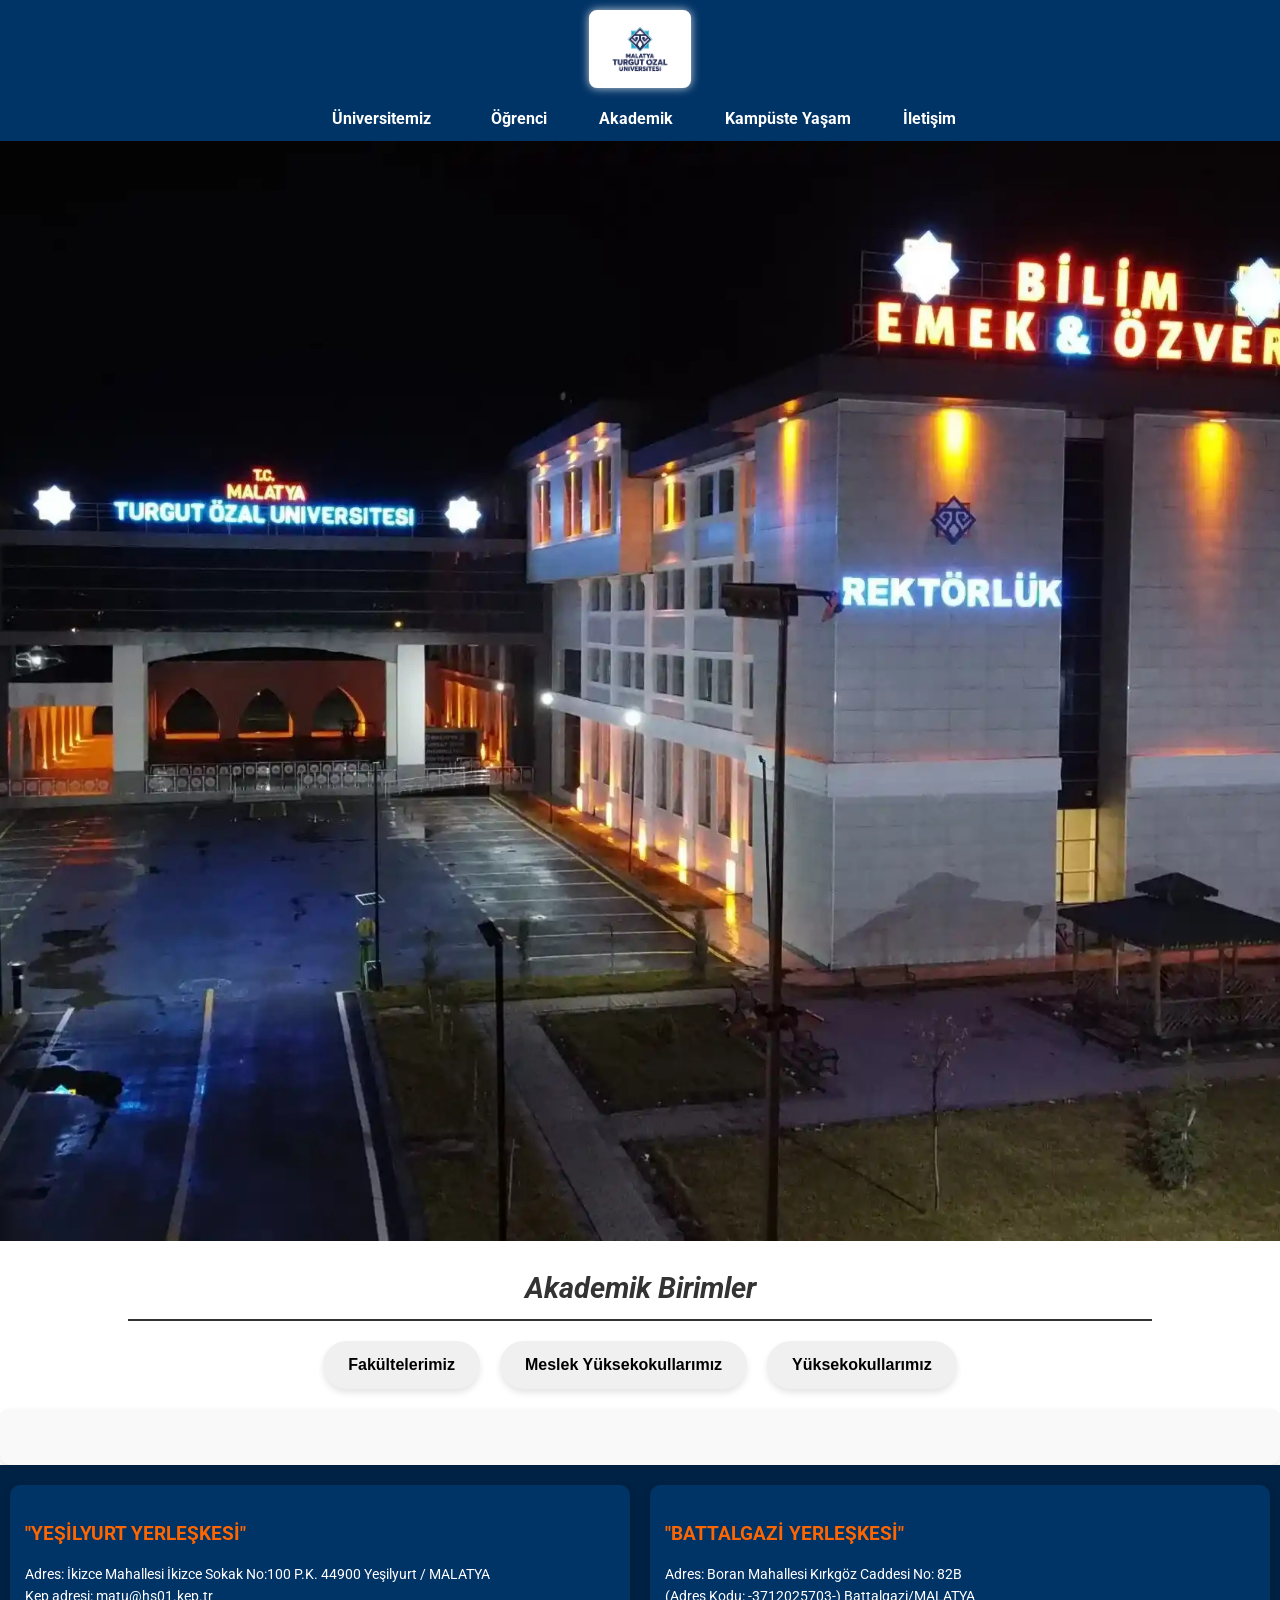
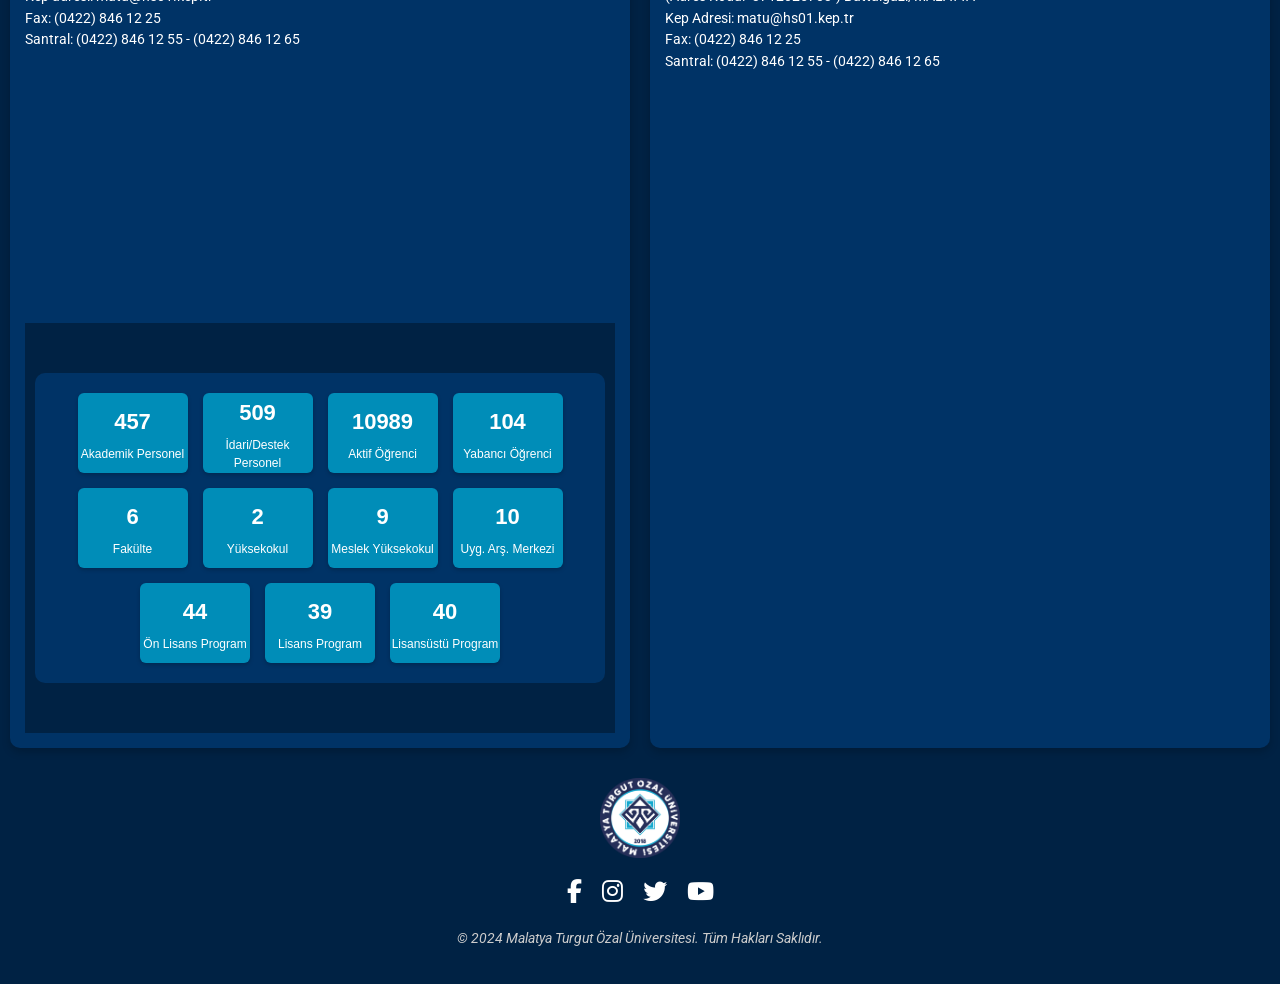
<file: frontend/index.html>
<!DOCTYPE html>
<html lang="tr">

<head>
    <meta charset="UTF-8">
    <meta name="viewport" content="width=device-width, initial-scale=1.0">
    <title>Malatya Turgut Özal Üniversitesi Tanıtım Sayfası</title>
    <link rel="stylesheet" href="styles.css">
    <link rel="stylesheet" href="https://cdnjs.cloudflare.com/ajax/libs/font-awesome/6.5.1/css/all.min.css">
    <link href="https://fonts.googleapis.com/css2?family=Roboto:wght@400;500;700&display=swap" rel="stylesheet">
</head>

<body>
    <!-- Header -->
    <header>
        <div class="header-container">
            <!-- Logo -->
            <div class="logo">
                <a href="index.html" target="_blank">
                    <img src="mtu-logo.png" alt="Üniversite Logosu">
                </a>
            </div>
            <!-- Navigation -->
            <nav>
                <ul>
                    <li class="dropdown">
                        <a href="#" class="dropbtn">Üniversitemiz</a>
                        <div class="dropdown-content">
                            <a href="https://ozal.edu.tr/tr/page/menu/tarihce-203">Hakkımızda</a>
                            <a href="https://www.ozal.edu.tr/userfiles/files/KVKK/bap/t%C3%BCbitak/T%C3%9CB%C4%B0TAKKK/ab/DO%C4%9EU%20ANADOLU%20PROJES%C4%B0/Prof.Dr.%20Recep%20BENTL%C4%B0/Malatya%20Turgut%20%C3%96zal%20%C3%9Cniversitesi%20Tan%C4%B1t%C4%B1m%202024%20V7~1.mp4">Tanıtım Videosu</a>
                            <a href="fotograflarla-mtu.html">Fotoğraflarla MTÜ</a>
                        </div>
                        <li class="dropdown">
                            <a href="#" class="dropbtn">Öğrenci</a>
                            <div class="dropdown-content">
                            <a href="https://obs.ozal.edu.tr/oibs/std/login.aspx">OBS</a>
                            <a href="https://uzem.ozal.edu.tr/login/index.php">UZEM</a>
                            <a href="https://www.ozal.edu.tr/tr/page/menu/akademik-takvim-33">Akademik Takvim</a>
                            </div>
                    <li><a href="#akademik">Akademik</a></li>
                    <li class="dropdown">
                        <a href="#" class="dropbtn">Kampüste Yaşam</a>
                        <div class="dropdown-content">
                            <a href="https://www.ozal.edu.tr/tr/page/menu/ogrenci-yasam-merkezi-39">Yaşam Merkezi</a>
                            <a href="https://www.ozal.edu.tr/tr/page/menu/ulasim-402">Ulaşım</a>
                            <a href="https://www.kykyurtlar.com/malatya-kyk-yurtlari/">Konaklama</a>
                            <a href="https://www.ozal.edu.tr/tr/page/menu/spor-ve-sosyal-yasam-40">Spor ve Sosyal Yaşam</a>
                            <a href="https://sksdb.ozal.edu.tr/tr/page/6980">Yemek Menüsü</a>
                            
                        </div>
                    </li>
                    <li><a href="#iletisim">İletişim</a></li>
                    
                </ul>
                
            </nav>
        </div>
    </header>

    <!-- Ana Sayfa (Hero Section) -->
    <section id="anasayfa" class="hero-section">
     
    </section>

    <!-- Akademik Bölüm -->
    <section id="akademik">
        <i><h2>Akademik Birimler</h2></i>
        <!-- Sekme Menü -->
        <div class="tabs">
            <button class="tab-btn" data-tab="fakulteler">Fakültelerimiz</button>
            <button class="tab-btn" data-tab="myo">Meslek Yüksekokullarımız</button>
            <button class="tab-btn" data-tab="yuksekokullar">Yüksekokullarımız</button>
        </div>

        <!-- Fakülteler -->
        <div class="tab-content active" id="fakulteler">
            <!-- Fakülteler Listesi -->
            <div id="fakulteler-list">
                <ul id="fakulte-list"></ul> <!-- Fakültelerin burada listeleneceği alan -->
            </div>
        </div>

        <!-- Meslek Yüksekokulları -->
        <div class="tab-content" id="myo">
            <div id="myo-list">
                <ul id="myo-list-ul"></ul> <!-- Meslek yüksekokulları burada listelenecek -->
            </div>
        </div>

        <!-- Yüksekokullar -->
        <div class="tab-content" id="yuksekokullar">
            <div id="yuksekokullar-list">
                <ul id="yuksekokullar-list-ul"></ul> <!-- Yüksekokullar burada listelenecek -->
            </div>
        </div>


        <!-- Footer -->
        <footer>
            <div class="footer-info" id="iletisim"></div>
            <div class="footer-container">
                <!-- Yeşilyurt Yerleşkesi -->
                <div class="footer-map-section">
                    <h3>"YEŞİLYURT YERLEŞKESİ"</h3>
                    <p>
                        Adres: İkizce Mahallesi İkizce Sokak No:100 P.K. 44900 Yeşilyurt / MALATYA<br>
                        Kep adresi: matu@hs01.kep.tr<br>
                        Fax: (0422) 846 12 25<br>
                        Santral: (0422) 846 12 55 - (0422) 846 12 65
                    </p>
                    <iframe
                        src="https://www.google.com/maps/embed?pb=!1m14!1m8!1m3!1d12520.247837898518!2d38.205325!3d38.324396!3m2!1i1024!2i768!4f13.1!3m3!1m2!1s0x407633001034be43%3A0x13c8984b39e3642!2sMalatya%20Turgut%20%C3%96zal%20%C3%9Cniverstesi%20Sosyal%20ve%20Be%C5%9Feri%20Bilimler%20Fak%C3%BCltesi!5e0!3m2!1str!2str!4v1733252961746!5m2!1str!2str"
                        width="100%" height="250" style="border:0;" allowfullscreen="" loading="lazy"
                        referrerpolicy="no-referrer-when-downgrade">
                    </iframe>
                    <footer>
                       
                      
                        <!-- Sayaç Alanı -->
                        <div class="footer-stats">
                          <div class="stat-box">
                            <span class="counter" data-target="457">0</span>
                            <p>Akademik Personel</p>
                          </div>
                          <div class="stat-box">
                            <span class="counter" data-target="509">0</span>
                            <p>İdari/Destek Personel</p>
                          </div>
                          <div class="stat-box">
                            <span class="counter" data-target="10989">0</span>
                            <p>Aktif Öğrenci</p>
                          </div>
                          <div class="stat-box">
                            <span class="counter" data-target="104">0</span>
                            <p>Yabancı Öğrenci</p>
                          </div>
                          <div class="stat-box">
                            <span class="counter" data-target="6">0</span>
                            <p>Fakülte</p>
                          </div>
                          <div class="stat-box">
                            <span class="counter" data-target="2">0</span>
                            <p>Yüksekokul</p>
                          </div>
                          <div class="stat-box">
                            <span class="counter" data-target="9">0</span>
                            <p>Meslek Yüksekokul</p>
                          </div>
                          <div class="stat-box">
                            <span class="counter" data-target="10">0</span>
                            <p>Uyg. Arş. Merkezi</p>
                          </div>
                          <div class="stat-box">
                            <span class="counter" data-target="44">0</span>
                            <p>Ön Lisans Program</p>
                          </div>
                          <div class="stat-box">
                            <span class="counter" data-target="39">0</span>
                            <p>Lisans Program</p>
                          </div>
                          <div class="stat-box">
                            <span class="counter" data-target="40">0</span>
                            <p>Lisansüstü Program</p>
                          </div>
                        </div>
                      </footer>
                      
                </div>

                <!-- Battalgazi Yerleşkesi -->
                <div class="footer-map-section">
                    <h3>"BATTALGAZİ YERLEŞKESİ"</h3>
                    <p>
                        Adres: Boran Mahallesi Kırkgöz Caddesi No: 82B<br>
                        (Adres Kodu: -3712025703-) Battalgazi/MALATYA<br>
                        Kep Adresi: matu@hs01.kep.tr<br>
                        Fax: (0422) 846 12 25<br>
                        Santral: (0422) 846 12 55 - (0422) 846 12 65
                    </p>
                    <iframe
                        src="https://www.google.com/maps/embed?pb=!1m14!1m8!1m3!1d49984.724434760356!2d38.355179!3d38.463516!3m2!1i1024!2i768!4f13.1!3m3!1m2!1s0x40764a4a0bdf7387%3A0x11acabe91d6de725!2sMalatya%20Turgut%20%C3%96zal%20%C3%9Cniversitesi!5e0!3m2!1str!2str!4v1733253119868!5m2!1str!2str"
                        width="100%" height="250" style="border:0;" allowfullscreen="" loading="lazy"
                        referrerpolicy="no-referrer-when-downgrade">
                    </iframe>
                </div>
            </div>
            <!-- Logo, Sosyal Medya ve Telif -->
            <div class="footer-logo-section">
                <img src="footer-logo.png" alt="Üniversite Logosu" class="footer-logo">

                <!-- Sosyal Medya Simgeleri -->
                <div class="footer-social-media">
                    <a href="https://www.facebook.com/malatyaturgutozaledu/" target="_blank" class="social-icon">
                        <i class="fa-brands fa-facebook-f"></i>
                    </a>
                    <a href="https://www.instagram.com/malatyaturgutozaledu/" target="_blank" class="social-icon">
                        <i class="fa-brands fa-instagram"></i>
                    </a>
                    <a href="https://x.com/MTU_ozaledu/" target="_blank" class="social-icon">
                        <i class="fa-brands fa-twitter"></i>
                    </a>
                    <a href="https://www.youtube.com/channel/UC1vdFuS3OMIn5jwOIUyAdKQ/" target="_blank"
                        class="social-icon">
                        <i class="fa-brands fa-youtube"></i>
                    </a>
                </div>

                <p class="footer-copyright">
                    © 2024 Malatya Turgut Özal Üniversitesi. Tüm Hakları Saklıdır.
                </p>
            </div>
        </footer>
        

        <script src="script.js"></script>
        
</body>

</html>
</file>
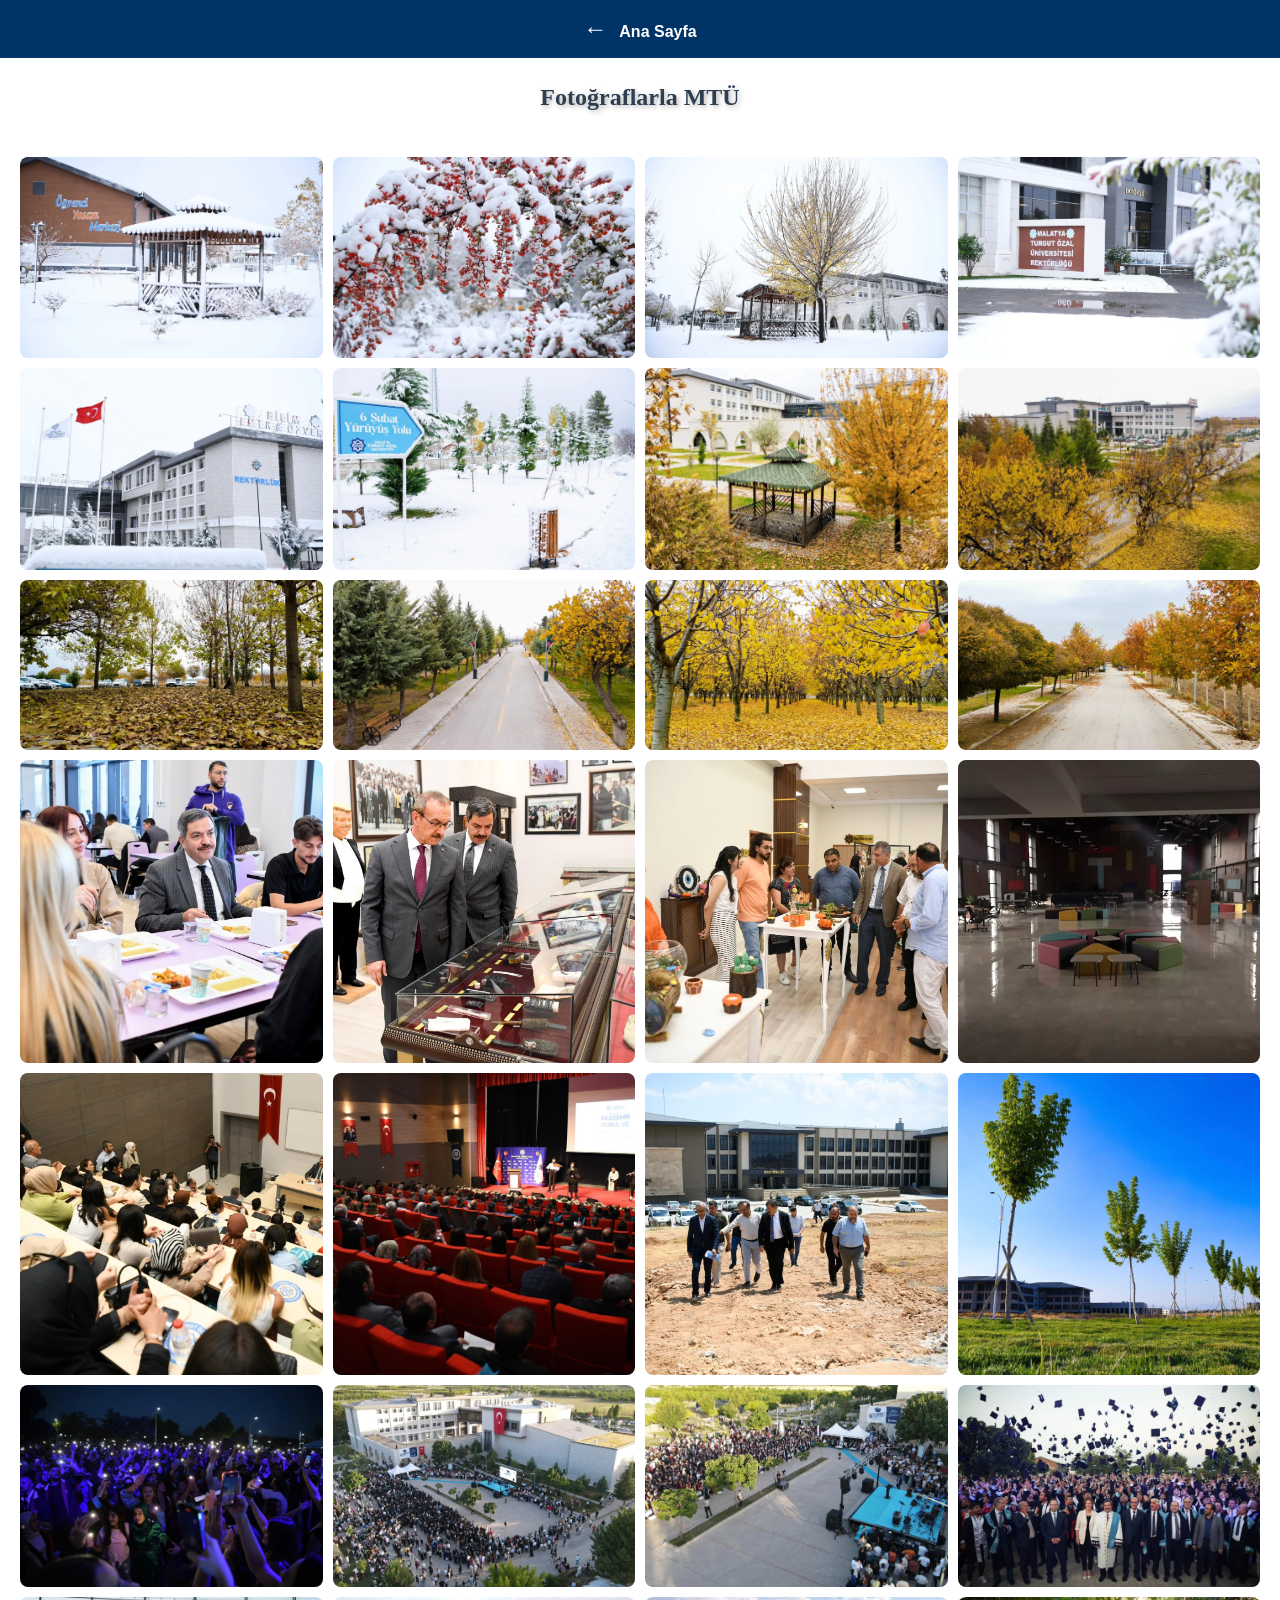
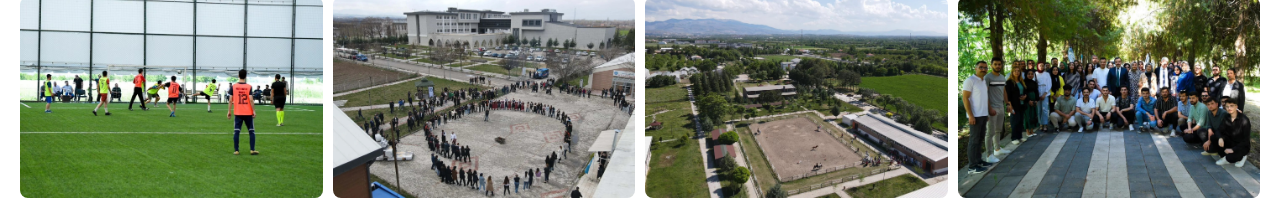
<file: frontend/fotograflarla-mtu.html>
<!DOCTYPE html>
<html lang="tr">
<head>
    <meta charset="UTF-8">
    <meta name="viewport" content="width=device-width, initial-scale=1.0">
    <title>Fotoğraflarla MTÜ</title>
    <link rel="stylesheet" href="styles.css">
</head>
<body>
    <header>
        <nav>
            <ul>
                <li><a href="index.html" class="with-icon">Ana Sayfa</a></li>

            </ul>
        </nav>
    </header>
    
    <section id="fotograflar">
        <h2 class="section-title">Fotoğraflarla MTÜ</h2>
        <div class="foto-galeri">
            <img src="img/foto1.jpg" alt="Fotoğraf 1" class="foto" onclick="openModal(this)">
            <img src="img/foto2.jpg" alt="Fotoğraf 2" class="foto" onclick="openModal(this)">
            <img src="img/foto3.jpg" alt="Fotoğraf 3" class="foto" onclick="openModal(this)">
            <img src="img/foto4.jpg" alt="Fotoğraf 4" class="foto" onclick="openModal(this)">
            <img src="img/foto5.jpg" alt="Fotoğraf 5" class="foto" onclick="openModal(this)">
            <img src="img/foto6.jpg" alt="Fotoğraf 6" class="foto" onclick="openModal(this)">
            <img src="img/foto7.jpg" alt="Fotoğraf 7" class="foto" onclick="openModal(this)">
            <img src="img/foto8.jpg" alt="Fotoğraf 8" class="foto" onclick="openModal(this)">
            <img src="img/foto9.jpg" alt="Fotoğraf 9" class="foto" onclick="openModal(this)">
            <img src="img/foto10.jpg" alt="Fotoğraf 10" class="foto" onclick="openModal(this)">
            <img src="img/foto11.jpg" alt="Fotoğraf 11" class="foto" onclick="openModal(this)">
            <img src="img/foto12.jpg" alt="Fotoğraf 12" class="foto" onclick="openModal(this)">
            <img src="img/foto13.jpg" alt="Fotoğraf 13" class="foto" onclick="openModal(this)">
            <img src="img/foto14.jpg" alt="Fotoğraf 14" class="foto" onclick="openModal(this)">
            <img src="img/foto15.jpg" alt="Fotoğraf 15" class="foto" onclick="openModal(this)">
            <img src="img/foto16.jpg" alt="Fotoğraf 16" class="foto" onclick="openModal(this)">
            <img src="img/foto17.jpg" alt="Fotoğraf 17" class="foto" onclick="openModal(this)">
            <img src="img/foto18.jpg" alt="Fotoğraf 18" class="foto" onclick="openModal(this)">
            <img src="img/foto19.jpg" alt="Fotoğraf 19" class="foto" onclick="openModal(this)">
            <img src="img/foto20.jpg" alt="Fotoğraf 20" class="foto" onclick="openModal(this)">
            <img src="img/foto21.jpg" alt="Fotoğraf 21" class="foto" onclick="openModal(this)">
            <img src="img/foto22.jpg" alt="Fotoğraf 22" class="foto" onclick="openModal(this)">
            <img src="img/foto23.jpg" alt="Fotoğraf 23" class="foto" onclick="openModal(this)">
            <img src="img/foto24.jpg" alt="Fotoğraf 24" class="foto" onclick="openModal(this)">
            <img src="img/foto25.jpg" alt="Fotoğraf 25" class="foto" onclick="openModal(this)">
            <img src="img/foto26.jpg" alt="Fotoğraf 26" class="foto" onclick="openModal(this)">
            <img src="img/foto27.jpg" alt="Fotoğraf 27" class="foto" onclick="openModal(this)">
            <img src="img/foto28.jpg" alt="Fotoğraf 28" class="foto" onclick="openModal(this)">
        </div>
    </section>

    
    <div id="fotoModal" class="modal" onclick="closeModal()">
        <span class="close">&times;</span>
        <img class="modal-content" id="img01">
        <div id="caption"></div>
    </div>

    <script src="script.js"></script>
</body>
</html>
</file>
<file: frontend/styles.css>
/* Genel Ayarlar */
body {
    font-family: 'Roboto', sans-serif;
    margin: 0;
    padding: 0;
    line-height: 1.6;
}

/* Header */
header {
    background: #003366;
    color: white;
    padding: 10px 20px;
    display: flex;
    flex-direction: column;
    /* Logoyu ve menüyü dikey hizalamak için */
    align-items: center;
    /* Ortalamak için */
}

.header-container {
    text-align: center;
    /* Yazıları ortalar */
}

header .logo img {
    height: 60px;
    border: 4px solid white;
    border-radius: 8px;
    padding: 5px;
    background: white;
    box-shadow: 0 0 10px rgba(255, 255, 255, 0.8);
    margin-bottom: 10px;
    /* Logo ile menü arasına boşluk ekler */
}

header nav ul {
    list-style: none;
    display: flex;
    justify-content: center;
    /* Menü öğelerini yatay olarak ortalar */
    margin: 0;
    padding: 0;
}

header nav ul li {
    margin: 0 10px;
    /* Menü öğeleri arasına yatay boşluk ekler */
}

header nav ul li a {
    color: white;
    text-decoration: none;
    font-weight: bold;
    padding: 5px 10px;
    transition: all 0.3s ease;
    border: 2px solid transparent;
    border-radius: 5px;
}

header nav ul li a:hover {
    color: white;
    border: 3px solid #002244;
    background: peru;
    box-shadow: 0 0 10px rgba(255, 102, 0, 0.7);
}
/* Dropdown Container */
.dropdown {
    position: relative;
    display: inline-block;
    z-index: 9999; /* Menüyü üstte tut */
}

/* Buton stili */
.dropdown .dropbtn {
    color: white; /* Yazı rengi */
    padding: 10px 20px; /* Buton iç boşlukları */
    font-size: 16px; /* Yazı boyutu */
    border: none; /* Kenar çizgisi */
    cursor: pointer; /* İmleç */
    text-align: center; /* Yazıyı ortala */
    border-radius: 5px; /* Yuvarlak kenar */
}

/* Dropdown içerik stili */
.dropdown-content {
    display: none; /* Varsayılan olarak gizle */
    position: absolute; /* Konumu relative parent'a göre */
    background-color: #ffffff; /* Menü arka planı */
    min-width: 180px; /* Minimum genişlik */
    max-width: 200px; /* Maksimum genişlik */
    box-shadow: 0px 8px 16px rgba(0, 0, 0, 0.2); /* Gölge efekti */
    padding: 5px 0; /* İçerik boşlukları */
    box-sizing: border-box; /* Kenar boşluklarını dahil et */
    z-index: 999; /* Menüyü üstte tut */
    border-radius: 5px; /* Yuvarlak köşe */
    overflow: hidden; /* Taşmayı gizle */
}

/* Dropdown içerik linkleri */
.dropdown-content a {
    color: black; /* Metin rengi */
    padding: 10px 15px; /* İç boşluklar */
    text-decoration: none; /* Alt çizgiyi kaldır */
    display: block; /* Blok yapı */
    transition: background-color 0.3s ease-in-out; /* Hover efekti için animasyon */
    font-size: 13px; /* Yazı boyutu */
}

/* Link hover efekti */
.dropdown-content a:hover {
    background-color:peru; /* Hover sırasında arka plan */
}

/* Dropdown menüsünü görünür yapma */
.dropdown:hover .dropdown-content {
    display: block; /* Hover ile menüyü göster */
}

/* Dropdown içerik hizalamasını ortalama */
.dropdown-content {
    left: 50%;
    transform: translateX(-50%);
    top: calc(100% + 5px); /* Butonun hemen altında boşluk bırak */
}


/* Daha küçük ekranlar için medya sorgusu */
@media (max-width: 768px) {
    .about-section {
        font-size: 0.8rem;
        /* Mobilde yazı boyutunu daha küçük yap */
    }

    .about-section h1 {
        font-size: 1.2rem;
        /* Başlık boyutunu daha küçük yap */
    }
}


/* Fotoğraf Galerisi */
#fotograflar {
    text-align: center;
    margin-top: 20px;
}

.foto-galeri {
    display: grid;
    grid-template-columns: repeat(4, 1fr);
    gap: 10px;
    padding: 20px;
}

.foto {
    width: 100%;
    height: 100%;
    object-fit: cover;
    border-radius: 8px;
    transition: transform 0.3s ease, box-shadow 0.3s ease;
    cursor: pointer;
}

/* Fotoğraf üzerine gelindiğinde animasyon */
.foto:hover {
    transform: scale(1.1);
    box-shadow: 0 4px 10px rgba(0, 0, 0, 0.3);
}

/* Modal Stilleri (Tam ekran fotoğraf) */
.modal {
    display: none;
    position: fixed;
    z-index: 1;
    left: 0;
    top: 0;
    width: 100%;
    height: 100%;
    overflow: auto;
    background-color: rgba(0, 0, 0, 0.7);
}

.modal-content {
    margin: auto;
    display: block;
    width: 80%;
    max-width: 700px;
    border-radius: 10px;
}

#caption {
    text-align: center;
    color: #ccc;
    font-size: 20px;
    margin-top: 10px;
}

.close {
    position: absolute;
    top: 15px;
    right: 35px;
    color: #fff;
    font-size: 40px;
    font-weight: bold;
    cursor: pointer;
}

.close:hover,
.close:focus {
    color: #bbb;
    text-decoration: none;
    cursor: pointer;
}

html {
    scroll-behavior: smooth;
}

.section-title {
    font-family: 'Georgia', serif; /* Farklı bir yazı fontu */
    font-size: 24px; /* Yazı boyutu */
    text-align: center; /* Yazıyı ortalamak için */
    margin-bottom: 20px; /* Altındaki boşluk */
    color: #2c3e50; /* Yazı rengi */
    text-shadow: 2px 2px 5px rgba(0, 0, 0, 0.3); /* Gölge efekti */
    transition: color 0.3s ease, text-shadow 0.2s ease; /* Geçiş efekti */
}


/* Hover durumunda değişiklik */
.section-title:hover {
    color: #ff6600; /* Yazı rengi değişimi */
    text-shadow: 3px 3px 7px rgba(0, 0, 0, 0.5); /* Daha yoğun gölge efekti */
}

.with-icon::before {
    content: '\2190'; /* Sola ok sembolü */
    margin-right: 12px; /* Yazı ile sembol arasında boşluk */
    font-size: 24px; /* Sembol boyutu */
    color: #fff; /* Sembol rengi */
}


/* Hero Section */
.hero-section {
    background: url('university1.jpg') no-repeat center center/cover;
    color: white;
    text-align: center;
    padding: 100px 20px;
    position: relative;
    height: 100vh;
    /* Sayfa boyutuna göre tam ekran */
}

.hero-section h2,
.hero-section p {
    position: absolute;
    top: 50%;
    left: 50%;
    transform: translate(-50%, -50%);
    margin: 0;
    color: white;
}

.hero-section p {
    font-size: 1.2rem;
    margin-top: 10px;
}

/* Akademik Bölüm */
#akademik h2 {
    text-align: center; /* Metni yatayda ortalar */
    margin-bottom: 30px; /* Başlık ve sekmeler arasına boşluk ekler */
    font-size: 1.8rem; /* Başlık boyutunu belirler */
    color: #333; /* Başlık rengini belirler */
    position: relative; /* Alt çizgi için referans noktası belirler */
}

#akademik h2::after {
    content: ''; /* Pseudo element için içerik */
    position: absolute; /* Alt çizginin yerini belirlemek için kullanılır */
    bottom: -10px; /* Çizgiyi başlık yazısının altına konumlandırır */
    left: 50%; /* Çizgiyi yatayda ortalar */
    transform: translateX(-50%); /* Ortalamayı tam doğru yapar */
    width: 80%; /* Çizginin uzunluğunu belirler */
    height: 2px; /* Çizginin kalınlığını belirler */
    background-color: #333; /* Çizginin rengini belirler */
}

.academic-content {
    display: flex;
    justify-content: space-between;
    margin: 20px;
}

.academic-category {
    flex: 1;
    margin: 10px;
    padding: 20px;
    background-color: #f4f4f4;
    border-radius: 8px;
    box-shadow: 0 0 5px rgba(0, 0, 0, 0.1);
}

.academic-category h3 {
    font-size: 1.5rem;
    margin-bottom: 10px;
}

.academic-category p {
    font-size: 1rem;
}



/* Sekme Menüsü */
.tabs {
    display: flex;
    justify-content: center;
    margin-bottom: 20px;
}

.tab-btn {
    background-color: #f0f0f0;
    border: none;
    padding: 15px 25px;
    margin: 0 10px;
    cursor: pointer;
    font-size: 16px;
    font-weight: bold;
    border-radius: 30px;
    box-shadow: 0 4px 6px rgba(0, 0, 0, 0.1);
    transition: all 0.4s ease;
}

.tab-btn.active {
    background-color: #00B2EE;
    color: black;
    font-weight: bold;
    box-shadow: 0 6px 8px rgba(0, 0, 0, 0.2);
}

.tab-btn:hover {
    background-color: #00B2EE;
    transform: translateY(-3px);
    box-shadow: 0 10px 15px rgba(0, 0, 0, 0.15);
    position: relative;
}

.tab-btn:hover::after {
    content: "";
    display: block;
    position: absolute;
    bottom: -5px;
    left: 50%;
    transform: translateX(-50%);
    width: 50%;
    height: 4px;
    background-color: #ff6600;
    border-radius: 2px;
}

/* Tab İçerikleri */
.tab-content {
    display: none;
    grid-template-columns: repeat(auto-fit, minmax(250px, 1fr));
    gap: 20px;
    /* Küçük ekranlar için */
    padding: 20px 15px;
    background: #f9f9f9;
    border-radius: 10px;
    box-shadow: 0 2px 5px rgba(0, 0, 0, 0.1);
    opacity: 0;
    transform: scale(0.95);
    transition: opacity 0.3s ease, transform 0.3s ease;
}

.tab-content.active {
    display: grid;
    opacity: 1;
    transform: scale(1);
}

/* Büyük ekranlar için boşluk ayarı */
@media (min-width: 768px) {
    .tab-content {
        gap: 30px;
    }
}

/* Mobil cihazlar için duyarlı tasarım */
@media (max-width: 600px) {
    .tab-content {
        grid-template-columns: 1fr;
        /* Tek sütun */
        gap: 15px;
    }
}

/* Kart Tasarımı */
.card {
    display: flex; /* Kart içeriğini hizalamak için flexbox kullanıyoruz */
    align-items: center; /* İçeriği dikey olarak ortalar */
    justify-content: center; /* İçeriği yatay olarak ortalar */
    text-align: center; /* Metni ortalar */
    background-color: #fe8535; /* Arka plan rengi */
    border: 1px solid black; /* Kenarlık */
    border-radius: 10px; /* Kenarları yuvarlar */
    padding: 20px; /* İç boşluk */
    min-height: 150px; /* Minimum yükseklik */
    height: 150px; /* Sabit yükseklik */
    box-shadow: 0 2px 4px rgba(0, 0, 0, 0.1); /* Gölgelendirme */
    width: 100%; /* Genişliği yüzdeye göre ayarlanır */
    transition: transform 0.3s ease; /* Hover animasyonu için geçiş efekti */
}

.card:hover {
    transform: translateY(-5px); /* Hover durumunda kart biraz yukarı çıkar */
}


.card p {
    font-family: 'Roboto', sans-serif;
    font-size: 18px;
    font-weight: 500;
    color: #333;
    margin: 0;
}
/* Footer Genel */
footer {
    background: #002244;
    color: white;
    padding: 20px 10px;
}

.footer-container {
    display: flex;
    justify-content: space-around;
    flex-wrap: wrap;
    gap: 20px;
}

/* Harita Bölümleri */
.footer-map-section {
    flex: 1 1 45%;
    background: #003366;
    padding: 15px;
    border-radius: 10px;
    box-shadow: 0 4px 8px rgba(0, 0, 0, 0.2);
}

.footer-map-section h3 {
    color: #ff6600;
    margin-bottom: 10px;
    font-size: 1.2rem;
}

.footer-map-section p {
    font-size: 0.9rem;
    line-height: 1.5;
    margin-bottom: 15px;
}

/* Üniversite Logosu ve Telif */
.footer-logo-section {
    text-align: center;
    margin-top: 30px;
}

.footer-logo {
    max-width: 80px;
    margin-bottom: 10px;
    display: block;
    margin-left: auto;
    margin-right: auto;
}

/* Sosyal Medya Simgeleri */
.footer-social-media {
    margin: 15px 0;
    display: flex;
    justify-content: center;
    gap: 20px;
}

.footer-social-media a {
    color: white;
    font-size: 24px;
    text-decoration: none;
    transition: transform 0.3s ease, color 0.3s ease;
}

.footer-social-media a:hover {
    transform: scale(1.1);
    color: #ff6600;
}

.footer-copyright {
    text-align: center;
    margin-top: 10px; 
    font-size: 0.9rem;
    color: #ccc;
    font-style: italic; 
}

/* Footer Stats */
.footer-stats {
    display: flex;
    flex-wrap: wrap;
    justify-content: center; /* Yatayda ortalama */
    align-items: center; /* Dikeyde ortalama */
    gap: 15px; /* Kutular arasındaki boşluk */
    padding: 20px;
    background-color: #003366; /* Footer kutuları arka plan rengi */
    border-radius: 10px; /* Köşe yuvarlaklığı */
    margin: 30px auto; /* Footer'a ortalı şekilde eklenir */
    max-width: 800px; /* Kutular genişliği sınırlı */
}

/* Kutuların Genel Görünümü */
.stat-box {
    display: flex;
    flex-direction: column;
    align-items: center;
    justify-content: center;
    width: 110px; /* Kutular genişliği */
    height: 80px; /* Kutular yüksekliği */
    background-color: #008db8; /* Arka plan rengi */
    color: #fff; /* Yazı rengi */
    border-radius: 6px; /* Köşe yuvarlaklığı */
    box-shadow: 0 2px 4px rgba(0, 0, 0, 0.2); /* Gölge efekti */
    text-align: center;
    font-family: Arial, sans-serif;
    transition: transform 0.3s ease-in-out;
}

.stat-box:hover {
    transform: scale(1.05); /* Hover efekti: kutuları hafif büyütür */
}

.stat-box .counter {
    font-size: 22px; /* Sayı boyutu */
    font-weight: bold;
    margin-bottom: 5px;
}

.stat-box p {
    font-size: 12px; /* Alt metin boyutu */
    margin: 0;
}

/* Responsive Tasarım */
@media (max-width: 768px) {
    .footer-container {
        flex-direction: column;
        align-items: center;
    }

    .footer-map-section {
        width: 100%;
    }

    .footer-logo-section {
        margin-top: 30px;
    }

    .footer-stats {
        flex-direction: column;
    }

    .stat-box {
        width: 100%; /* Küçük ekranlarda kutular genişler */
        height: 70px;
    }
}
</file>
